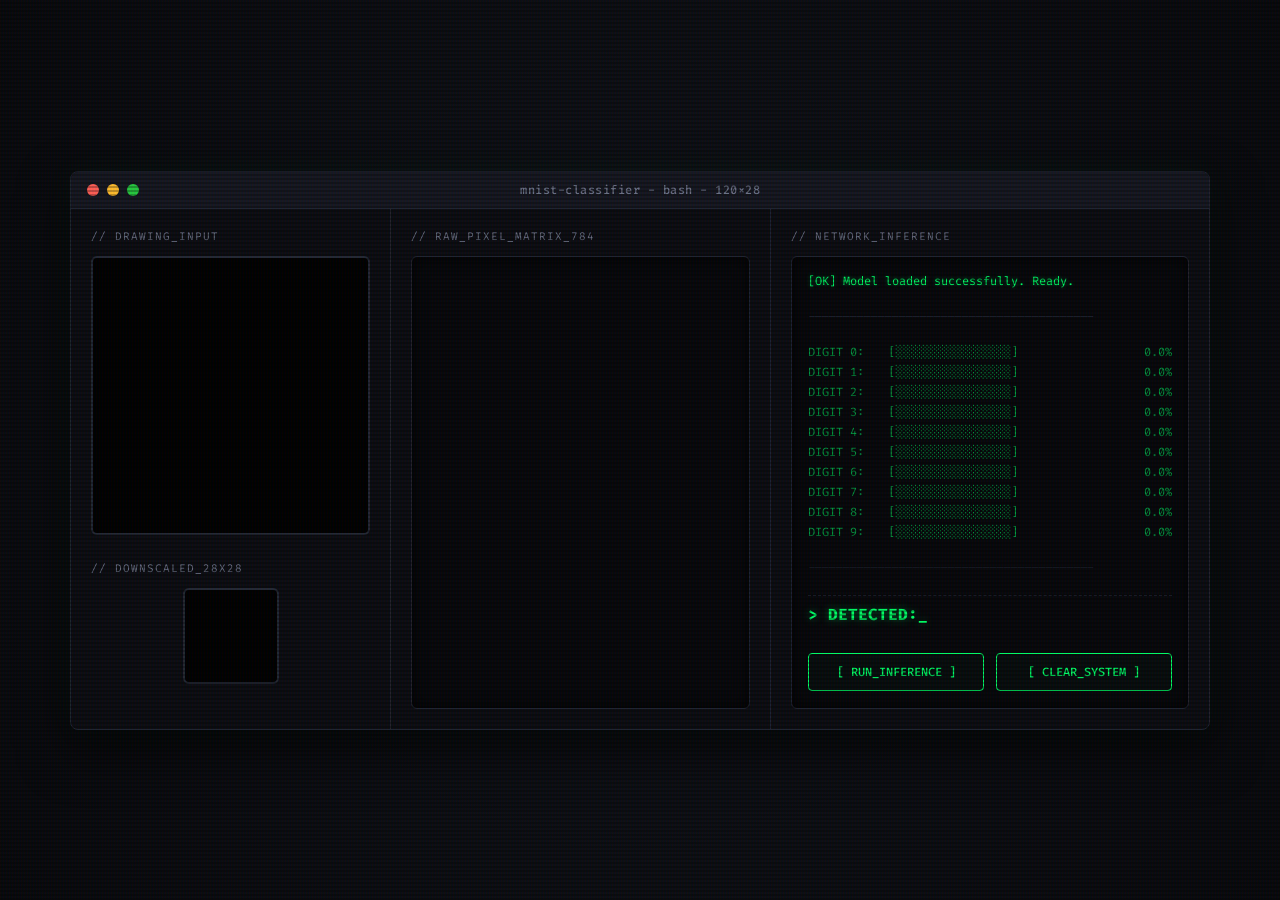
<file: index.html>
<!DOCTYPE html>
<html lang="en">
<head>
    <meta charset="UTF-8">
    <meta name="viewport" content="width=device-width, initial-scale=1.0">
    <title>MNIST Terminal Classifier</title>
    <link rel="stylesheet" href="canvas/styles.css">
</head>
<body>
    <div class="terminal-window">
        <!-- Terminal Header Bar -->
        <div class="terminal-header">
            <div class="terminal-dots">
                <span class="dot red"></span>
                <span class="dot yellow"></span>
                <span class="dot green"></span>
            </div>
            <div class="terminal-title">mnist-classifier - bash - 120×28</div>
        </div>
        
        <!-- Terminal Content -->
        <div class="terminal-content">
            <!-- Panel 1: Input -->
            <div class="left-panel">
                <div class="panel-header">// DRAWING_INPUT</div>
                <div class="canvas-wrapper">
                    <canvas id="draw" width="280" height="280"></canvas>
                </div>
                
                <div class="panel-header" style="margin-top: 18px;">// DOWNSCALED_28x28</div>
                <div class="scaled-canvas-wrapper">
                    <canvas id="scaled-canvas" width="28" height="28"></canvas>
                </div>
            </div>
            
            <!-- Panel 2: ASCII Matrix representation -->
            <div class="center-panel">
                <div class="panel-header">// raw_pixel_matrix_784</div>
                <div class="matrix-box">
                    <pre id="ascii-matrix"></pre>
                </div>
            </div>
            
            <!-- Panel 3: Prediction Output -->
            <div class="right-panel">
                <div class="panel-header">// network_inference</div>
                <div class="console-box">
                    <div id="status-line" class="console-line text-dim">Initializing wasm environment...</div>
                    <div class="separator">-----------------------------------------</div>
                    
                    <div class="predictions-list" id="predictions-list">
                        <!-- Loaded dynamically by ui.js -->
                    </div>
                    
                    <div class="separator">-----------------------------------------</div>
                    <div class="most-confident" id="most-confident">
                        &gt; DETECTED: <span class="blink">_</span>
                    </div>
                    
                    <div class="controls">
                        <button id="predict" class="btn">[ RUN_INFERENCE ]</button>
                        <button id="clear" class="btn">[ CLEAR_SYSTEM ]</button>
                    </div>
                </div>
            </div>
        </div>
    </div>

    <!-- Scripts -->
    <script src="canvas/scripts/mlp.js"></script>
    <script src="canvas/scripts/load_model.js"></script>
    <script src="canvas/scripts/canvas.js"></script>
    <script src="canvas/scripts/ui.js"></script>
</body>
</html>
</file>
<file: canvas/styles.css>
@import url('https://fonts.googleapis.com/css2?family=Fira+Code:wght@400;500;700&display=swap');

* {
    box-sizing: border-box;
    margin: 0;
    padding: 0;
}

body {
    background-color: #08090c;
    background-image: radial-gradient(circle at 50% 50%, #11141b 0%, #08090c 100%);
    color: #00ff66;
    font-family: 'Fira Code', monospace;
    height: 100vh;
    display: flex;
    justify-content: center;
    align-items: center;
    overflow: hidden;
}

/* Subtle Scanline CRT Effect */
body::after {
    content: " ";
    display: block;
    position: fixed;
    top: 0; left: 0; bottom: 0; right: 0;
    background: linear-gradient(rgba(18, 16, 16, 0) 50%, rgba(0, 0, 0, 0.25) 50%), linear-gradient(90deg, rgba(255, 0, 0, 0.06), rgba(0, 255, 0, 0.02), rgba(0, 0, 255, 0.06));
    aspect-ratio: auto;
    background-size: 100% 4px, 3px 100%;
    z-index: 99999;
    pointer-events: none;
}

/* Main Terminal Container */
.terminal-window {
    width: 1140px;
    max-width: 98%;
    background-color: #0c0d12;
    border: 1px solid #1f2430;
    border-radius: 8px;
    box-shadow: 0 20px 50px rgba(0, 0, 0, 0.7), 0 0 30px rgba(0, 255, 102, 0.05);
    overflow: hidden;
    display: flex;
    flex-direction: column;
}

/* Window Header Bar */
.terminal-header {
    background-color: #161821;
    border-bottom: 1px solid #1f2430;
    padding: 12px 16px;
    display: flex;
    align-items: center;
    position: relative;
}

.terminal-dots {
    display: flex;
    gap: 8px;
}

.dot {
    width: 12px;
    height: 12px;
    border-radius: 50%;
    display: inline-block;
}

.dot.red { background-color: #ff5f56; }
.dot.yellow { background-color: #ffbd2e; }
.dot.green { background-color: #27c93f; }

.terminal-title {
    position: absolute;
    left: 50%;
    transform: translateX(-50%);
    color: #6c7387;
    font-size: 12px;
    font-weight: 500;
    letter-spacing: 0.5px;
}

/* Inner Layout */
.terminal-content {
    display: flex;
    flex-direction: row;
    height: 520px;
}

/* Common Panel Header */
.panel-header {
    width: 100%;
    color: #6c7387;
    font-size: 11px;
    margin-bottom: 12px;
    text-transform: uppercase;
    letter-spacing: 1px;
}

/* Left Panel: Input & Downscaled visual */
.left-panel {
    flex: 0 0 320px;
    border-right: 1px solid #1f2430;
    padding: 20px;
    display: flex;
    flex-direction: column;
    align-items: center;
}

.canvas-wrapper {
    position: relative;
    border: 2px solid #232834;
    border-radius: 6px;
    padding: 4px;
    background-color: #000;
    box-shadow: inset 0 0 10px rgba(0,0,0,0.8);
    transition: border-color 0.3s;
    margin-bottom: 8px;
    max-width: 100%;
}

.canvas-wrapper:hover {
    border-color: #00ff66;
}

#draw {
    display: block;
    cursor: crosshair;
    max-width: 100%;
    height: auto;
}

.scaled-canvas-wrapper {
    border: 2px solid #232834;
    border-radius: 6px;
    padding: 4px;
    background-color: #000;
    box-shadow: inset 0 0 10px rgba(0,0,0,0.8);
    display: flex;
    align-items: center;
    justify-content: center;
}

#scaled-canvas {
    width: 84px;
    height: 84px;
    display: block;
    image-rendering: pixelated;
    image-rendering: crisp-edges;
}

/* Center Panel: ASCII Array representation */
.center-panel {
    flex: 0 0 380px;
    border-right: 1px solid #1f2430;
    padding: 20px;
    display: flex;
    flex-direction: column;
    align-items: center;
}

.matrix-box {
    background-color: #07080b;
    border: 1px solid #1f2430;
    border-radius: 6px;
    flex: 1;
    width: 100%;
    padding: 12px 4px;
    display: flex;
    align-items: center;
    justify-content: center;
    box-shadow: inset 0 0 15px rgba(0, 0, 0, 0.9);
}

#ascii-matrix {
    font-family: 'Fira Code', monospace;
    font-size: 8px;
    line-height: 1.05;
    color: #00ff66;
    text-shadow: 0 0 3px rgba(0, 255, 102, 0.4);
    margin: 0;
    padding: 0;
    word-spacing: -2px;
    user-select: none;
}

/* Right Panel: Terminal Output Display */
.right-panel {
    flex: 1;
    padding: 20px;
    display: flex;
    flex-direction: column;
}

.console-box {
    background-color: #07080b;
    border: 1px solid #1f2430;
    border-radius: 6px;
    flex: 1;
    padding: 16px;
    display: flex;
    flex-direction: column;
    justify-content: space-between;
    overflow: hidden;
    box-shadow: inset 0 0 15px rgba(0, 0, 0, 0.9);
}

.console-line {
    font-size: 12px;
    margin-bottom: 4px;
    word-break: break-all;
}

.text-dim { color: #526070; }
.text-success { color: #00ff66; text-shadow: 0 0 4px rgba(0, 255, 102, 0.4); }
.text-warning { color: #ffbd2e; text-shadow: 0 0 4px rgba(255, 189, 46, 0.4); }
.text-error { color: #ff5f56; text-shadow: 0 0 4px rgba(255, 95, 86, 0.4); }

.separator {
    color: #1f2430;
    font-size: 11px;
    margin: 4px 0;
    user-select: none;
}

/* Dynamic predictions classes */
.predictions-list {
    display: flex;
    flex-direction: column;
    gap: 4px;
    margin: 4px 0;
}

.pred-row {
    display: flex;
    font-size: 12px;
    align-items: center;
    color: rgba(0, 255, 102, 0.6);
    transition: color 0.2s, font-weight 0.2s;
}

.pred-row.highlight {
    color: #00ff66;
    font-weight: bold;
    text-shadow: 0 0 6px rgba(0, 255, 102, 0.5);
}

.pred-label {
    width: 80px;
    flex-shrink: 0;
}

.pred-bar {
    font-family: monospace;
    margin-right: 12px;
    letter-spacing: 0.5px;
    user-select: none;
}

.pred-pct {
    margin-left: auto;
    width: 60px;
    text-align: right;
}

/* Most Confident */
.most-confident {
    font-size: 16px;
    font-weight: bold;
    color: #00ff66;
    text-shadow: 0 0 8px rgba(0, 255, 102, 0.4);
    display: flex;
    align-items: center;
    padding: 8px 0;
    border-top: 1px dashed #1f2430;
    margin-top: 4px;
}

.highlight-val {
    color: #08090c;
    background-color: #00ff66;
    padding: 1px 8px;
    border-radius: 3px;
    margin: 0 8px;
    box-shadow: 0 0 8px rgba(0, 255, 102, 0.5);
}

.pct-val {
    font-size: 13px;
    color: rgba(0, 255, 102, 0.8);
}

.controls {
    display: flex;
    gap: 12px;
    width: 100%;
    margin-top: 8px;
}

/* Buttons style */
.btn {
    flex: 1;
    background: transparent;
    border: 1px solid #00ff66;
    color: #00ff66;
    font-family: 'Fira Code', monospace;
    font-size: 12px;
    font-weight: 500;
    padding: 10px;
    cursor: pointer;
    border-radius: 4px;
    background-color: rgba(0, 255, 102, 0.02);
    transition: all 0.2s ease;
}

.btn:hover {
    background-color: rgba(0, 255, 102, 0.1);
    box-shadow: 0 0 12px rgba(0, 255, 102, 0.3);
    transform: translateY(-1px);
}

.btn:active {
    transform: translateY(1px);
    box-shadow: 0 0 4px rgba(0, 255, 102, 0.2);
}

/* Cursor blink */
.blink {
    animation: blinker 1s linear infinite;
    font-weight: bold;
}

@keyframes blinker {
    50% { opacity: 0; }
}

/* Mobile & Tablet Responsiveness */
@media (max-width: 992px) {
    body {
        height: auto;
        min-height: 100vh;
        overflow-y: auto;
        padding: 16px 8px;
    }
    
    .terminal-window {
        width: 100%;
        max-width: 100%;
        box-shadow: 0 10px 30px rgba(0, 0, 0, 0.6);
    }
    
    .terminal-content {
        flex-direction: column;
        height: auto;
    }
    
    .left-panel, .center-panel, .right-panel {
        flex: 1 1 auto !important;
        width: 100% !important;
        max-width: 100% !important;
        border-right: none !important;
        border-bottom: 1px solid #1f2430;
        padding: 24px 16px;
    }
    
    .right-panel {
        border-bottom: none;
    }
    
    .canvas-wrapper, .scaled-canvas-wrapper {
        margin-left: auto;
        margin-right: auto;
    }
    
    .matrix-box {
        padding: 24px 8px;
    }
    
    #ascii-matrix {
        font-size: 2.3vw; /* Scales dynamically with screen width on mobile */
        line-height: 1.05;
        letter-spacing: -0.5px;
    }
}

@media (max-width: 480px) {
    #ascii-matrix {
        font-size: 2.8vw; /* Slightly larger scale for very small viewports */
    }
    
    .pred-bar {
        display: none; /* Hide progress bar visual on extra small screens to save space */
    }
    
    .pred-row {
        justify-content: space-between;
    }
}
</file>
